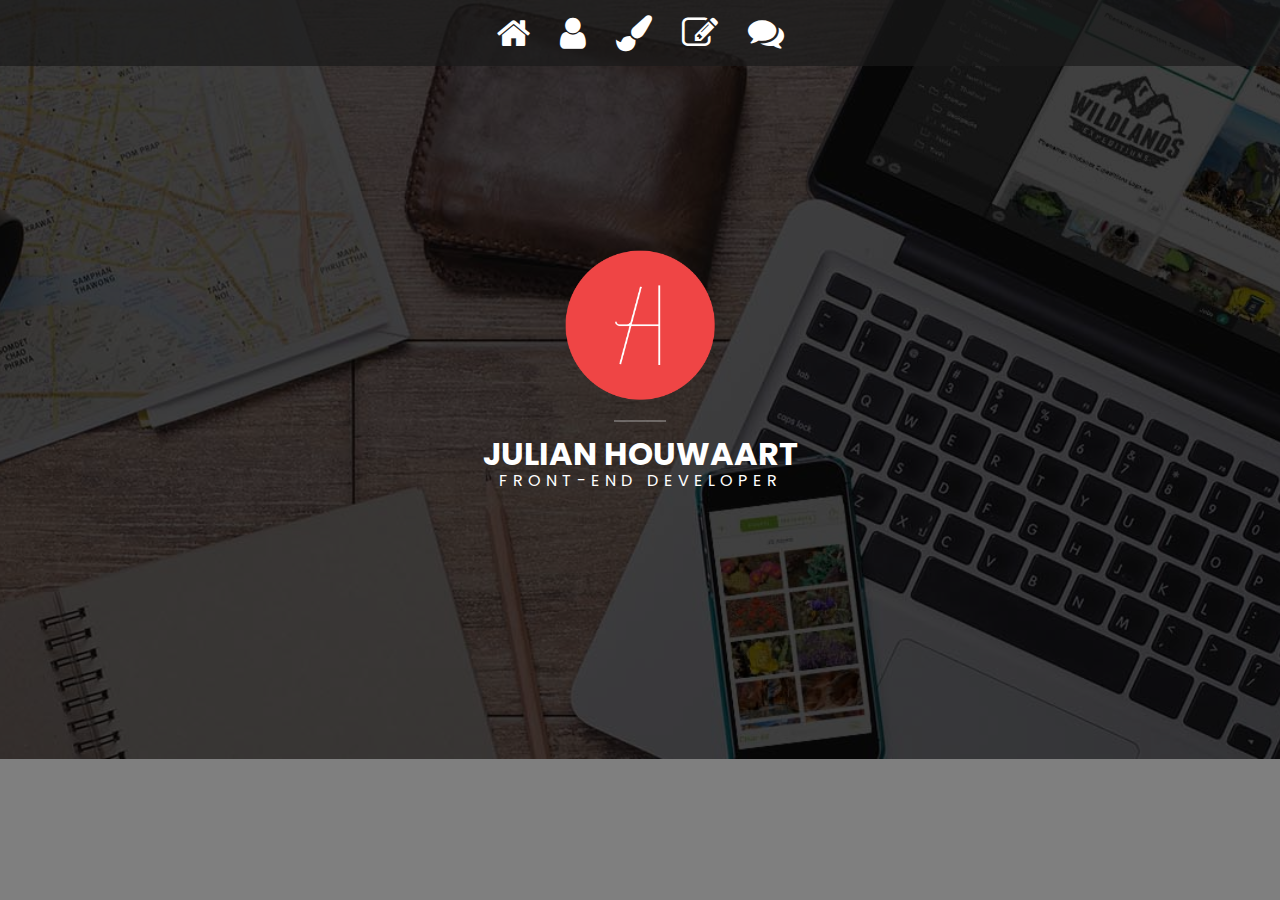
<file: index.html>
<!DOCTYPE html>
<html lang="en">
  <head>
    <meta charset="utf-8">
    <meta name="description" content="Portfolio Website">
    <meta name="author" content="Julian Houwaart">
    <meta name="keywords" content="portfolio, website">
    <meta name="viewport" content="width=device-width, initial-scale=1.0">
    <link rel="stylesheet" href="css/style.css">
    <link rel="stylesheet" href="https://cdnjs.cloudflare.com/ajax/libs/font-awesome/4.7.0/css/font-awesome.min.css">
    <link href="https://fonts.googleapis.com/css?family=Poppins:100,100i,200,200i,300,300i,400,400i,500,500i,600,600i,700,700i,800,800i,900,900i" rel="stylesheet">
    <title>Home | Portfolio</title>
  </head>
  <body>

    <nav>
      <a href="index.html" title="Home"><i class="fa fa-home" style="font-size:36px"></i></a>
      <a href="pages/about.html" title="About"><i class="fa fa-user" style="font-size:36px"></i></a>
      <a href="pages/skills.html" title="Skills"><i class="fa fa-paint-brush" style="font-size:36px"></i></a>
      <a href="#" title="Projects"><i class="fa fa-pencil-square-o" style="font-size:36px"></i></a>
      <a href="#" title="Contact"><i class="fa fa-comments" style="font-size:36px"></i></a>
    </nav>

      <header>
        <img src="img/logo.png" alt="logo">

        <article class="top_text">
          <hr>
          <h1>julian houwaart</h1>
          <p>front-end developer</p>
        </article>
      </header>

      <main>

      </main>

    <footer>

    </footer>

  </body>
</html>
</file>
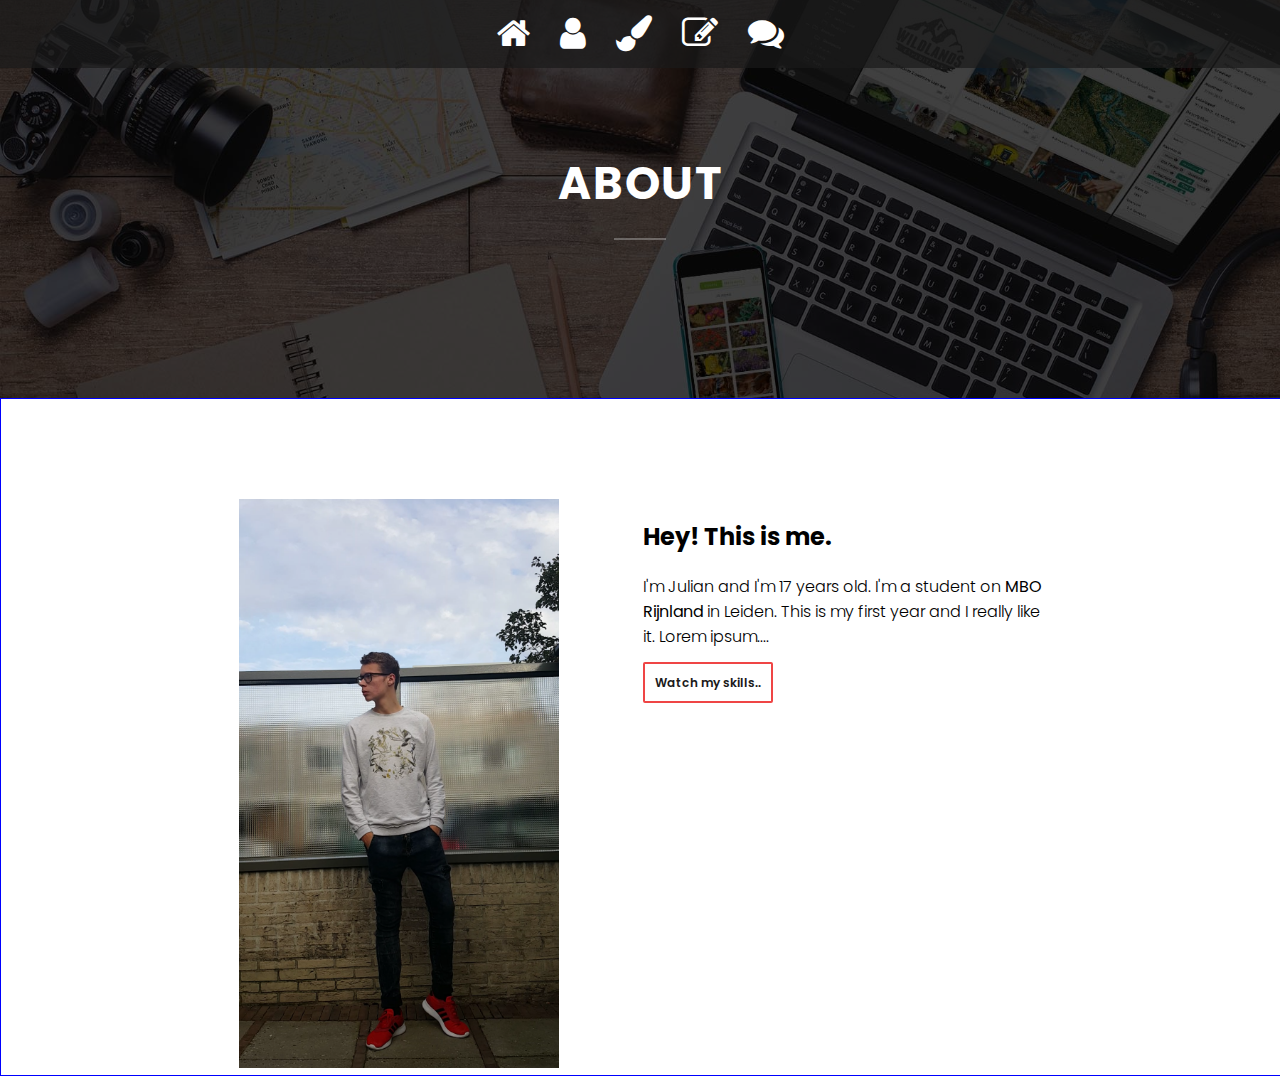
<file: pages/about.html>
<!DOCTYPE html>
<html lang="en">
  <head>
    <meta charset="utf-8">
    <meta name="description" content="Portfolio Website">
    <meta name="author" content="Julian Houwaart">
    <meta name="keywords" content="portfolio, website">
    <meta name="viewport" content="width=device-width, initial-scale=1.0">
    <link rel="stylesheet" href="../css/about.css">
    <link rel="stylesheet" href="https://cdnjs.cloudflare.com/ajax/libs/font-awesome/4.7.0/css/font-awesome.min.css">
    <link href="https://fonts.googleapis.com/css?family=Poppins:100,100i,200,200i,300,300i,400,400i,500,500i,600,600i,700,700i,800,800i,900,900i" rel="stylesheet">
    <title>About | Portfolio</title>
  </head>
  <body>

    <nav>
      <a href="../index.html" title="Home"><i class="fa fa-home" style="font-size:36px"></i></a>
      <a href="about.html" title="About"><i class="fa fa-user" style="font-size:36px"></i></a>
      <a href="skills.html" title="Skills"><i class="fa fa-paint-brush" style="font-size:36px"></i></a>
      <a href="#" title="Projects"><i class="fa fa-pencil-square-o" style="font-size:36px"></i></a>
      <a href="#" title="Contact"><i class="fa fa-comments" style="font-size:36px"></i></a>
    </nav>

      <header>
        <article class="top_text">
          <h1>about</h1>
          <hr>
        </article>
      </header>

      <main>
        <section id="about_content">
          <article>
            <img src="../img/ik.png" alt="ik">
          </article>

          <article>
            <h2>Hey! This is me.</h2>
            <p>I'm Julian and I'm 17 years old. I'm a student on <strong>MBO Rijnland</strong> in Leiden. This is my first year and I really like it. Lorem ipsum....</p>

            <a href="skills.html">Watch my skills..</a>
          </article>
        </section>
      </main>

    <footer>

    </footer>

  </body>
</html>
</file>
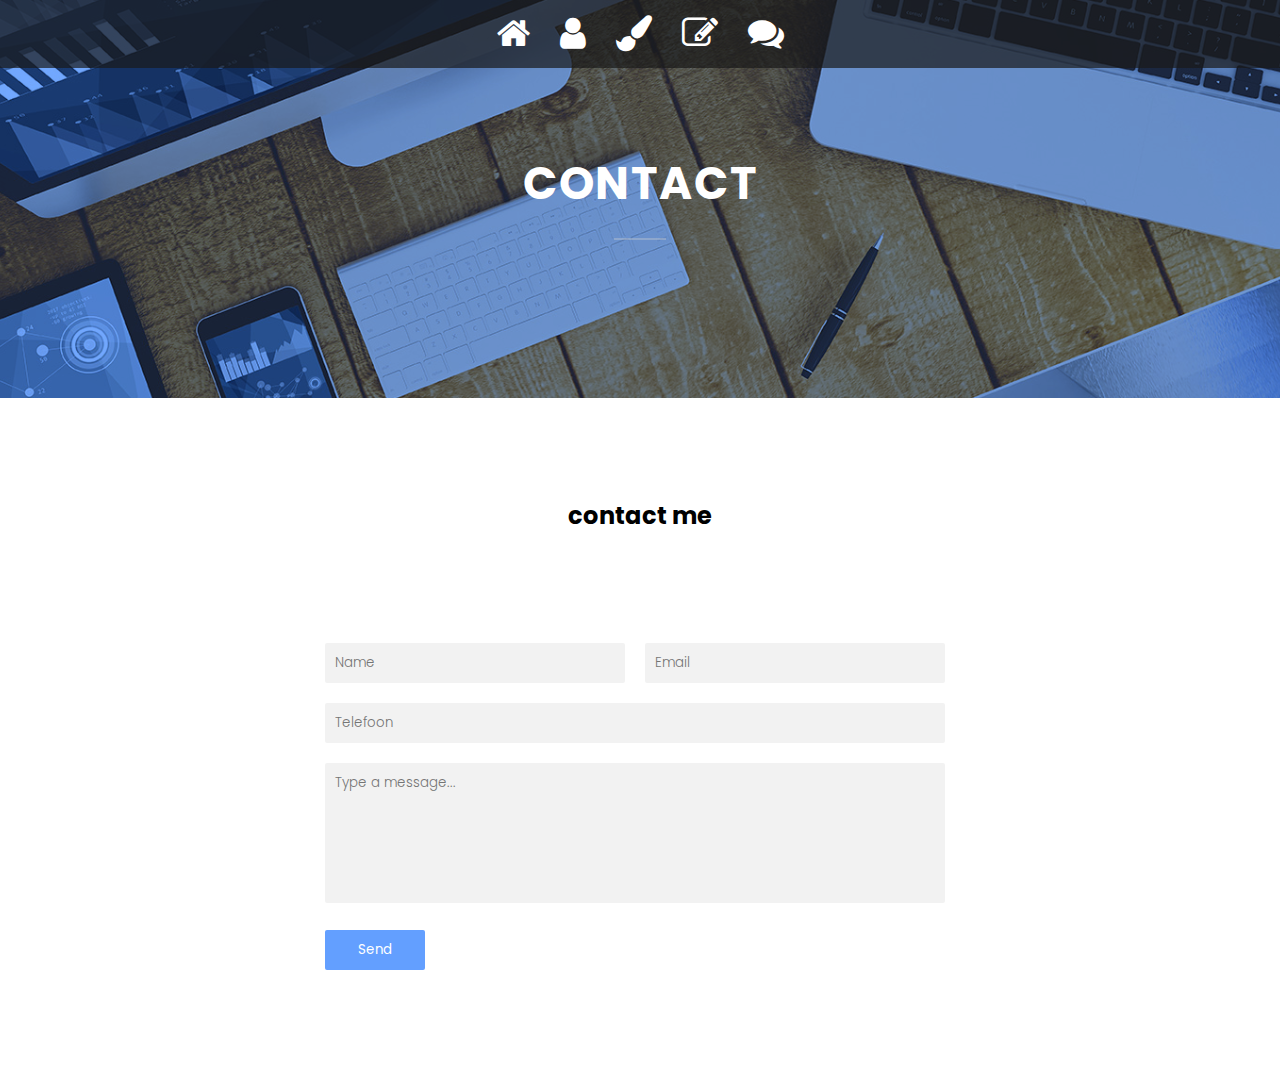
<file: pages/contact.html>
<!DOCTYPE html>
<html lang="en">
  <head>
    <meta charset="utf-8">
    <meta name="description" content="Portfolio Website">
    <meta name="author" content="Julian Houwaart">
    <meta name="keywords" content="portfolio, website">
    <meta name="viewport" content="width=device-width, initial-scale=1.0">
    <link rel="stylesheet" href="../css/contact.css">
    <link rel="stylesheet" href="https://cdnjs.cloudflare.com/ajax/libs/font-awesome/4.7.0/css/font-awesome.min.css">
    <link href="https://fonts.googleapis.com/css?family=Poppins:100,100i,200,200i,300,300i,400,400i,500,500i,600,600i,700,700i,800,800i,900,900i" rel="stylesheet">
    <title>Contact | Portfolio</title>
  </head>
  <body>

    <nav>
      <a href="../index.html" title="Home"><i class="fa fa-home" style="font-size:36px"></i></a>
      <a href="about.html" title="About"><i class="fa fa-user" style="font-size:36px"></i></a>
      <a href="skills.html" title="Skills"><i class="fa fa-paint-brush" style="font-size:36px"></i></a>
      <a href="projects.html" title="Projects"><i class="fa fa-pencil-square-o" style="font-size:36px"></i></a>
      <a href="contact.html" title="Contact"><i class="fa fa-comments" style="font-size:36px"></i></a>
    </nav>

      <header>
        <article class="top_text">
          <h1>contact</h1>
          <hr>
        </article>
      </header>

      <main>

        <section id="form_section">
          <h2>contact me</h2>
          <form action="index.html" method="post">
            <input type="name" name="name" placeholder="Name" required><input type="email" name="email" placeholder="Email" required><br>

            <input type="phone" name="phone" placeholder="Telefoon" required><br>

            <textarea name="message" rows="8" cols="80" placeholder="Type a message..."></textarea><br>

            <input type="submit" name="" value="Send">
          </form>
        </section>

      </main>


    <footer>

    </footer>

  </body>
</html>
</file>
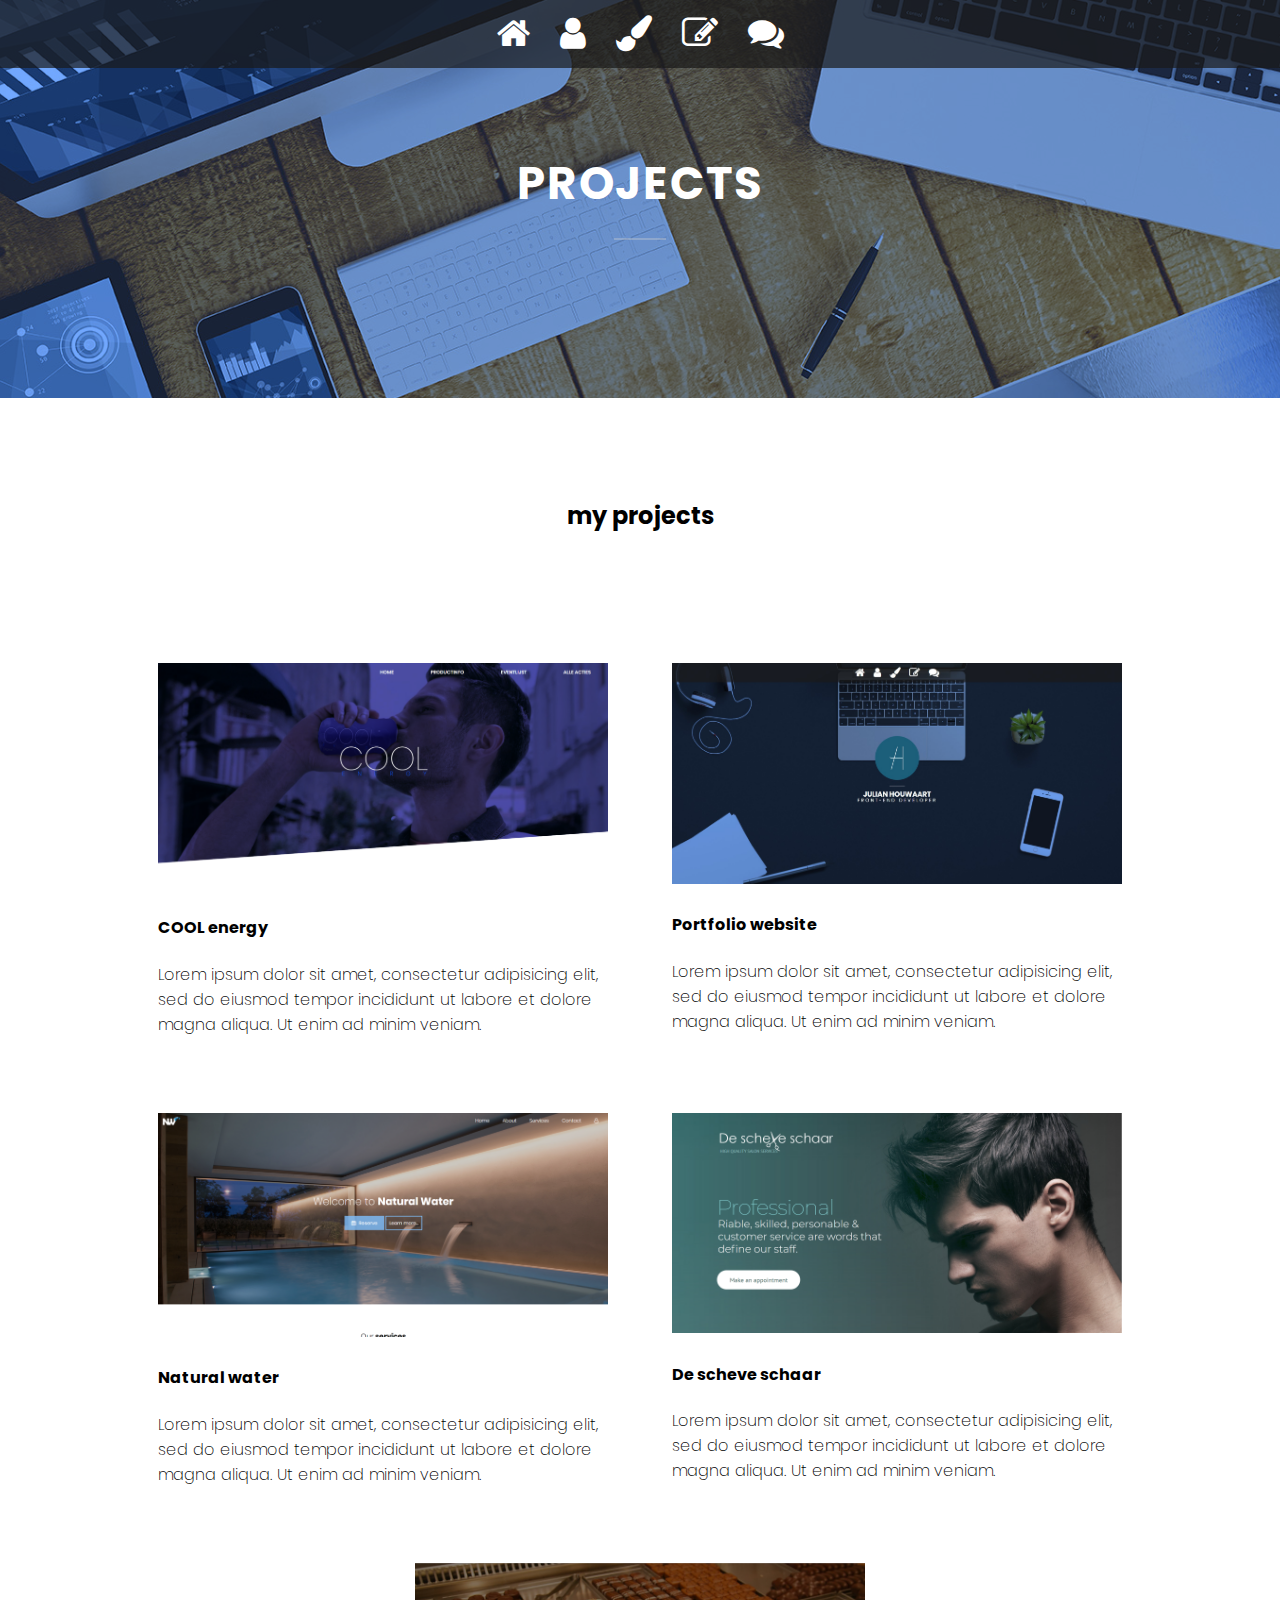
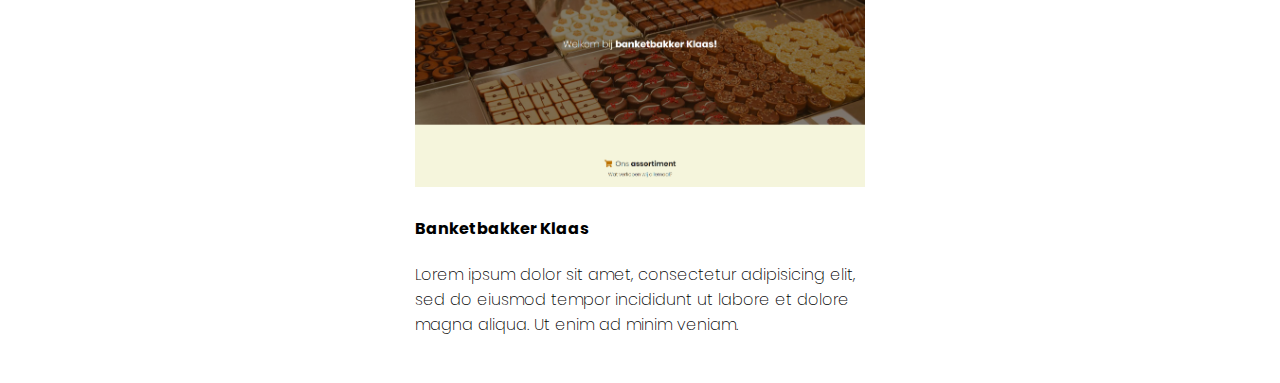
<file: pages/projects.html>
<!DOCTYPE html>
<html lang="en">
  <head>
    <meta charset="utf-8">
    <meta name="description" content="Portfolio Website">
    <meta name="author" content="Julian Houwaart">
    <meta name="keywords" content="portfolio, website">
    <meta name="viewport" content="width=device-width, initial-scale=1.0">
    <link rel="stylesheet" href="../css/projects.css">
    <link rel="stylesheet" href="https://cdnjs.cloudflare.com/ajax/libs/font-awesome/4.7.0/css/font-awesome.min.css">
    <link href="https://fonts.googleapis.com/css?family=Poppins:100,100i,200,200i,300,300i,400,400i,500,500i,600,600i,700,700i,800,800i,900,900i" rel="stylesheet">
    <title>Projects | Portfolio</title>
  </head>
  <body>

    <nav>
      <a href="../index.html" title="Home"><i class="fa fa-home" style="font-size:36px"></i></a>
      <a href="about.html" title="About"><i class="fa fa-user" style="font-size:36px"></i></a>
      <a href="skills.html" title="Skills"><i class="fa fa-paint-brush" style="font-size:36px"></i></a>
      <a href="projects.html" title="Projects"><i class="fa fa-pencil-square-o" style="font-size:36px"></i></a>
      <a href="contact.html" title="Contact"><i class="fa fa-comments" style="font-size:36px"></i></a>
    </nav>

      <header>
        <article class="top_text">
          <h1>projects</h1>
          <hr>
        </article>
      </header>

      <main>

        <section id="main_content">

          <h2>my projects</h2>
          <article>
            <img src="../img/shot1.png" alt="Cool energy website">
            <h4>COOL energy</h4>
            <p>Lorem ipsum dolor sit amet, consectetur adipisicing elit, sed do eiusmod tempor incididunt ut labore et dolore magna aliqua. Ut enim ad minim veniam.</p>
          </article>

          <article>
            <img src="../img/portfolio.jpg" alt="Portfolio website">
            <h4>Portfolio website</h4>
            <p>Lorem ipsum dolor sit amet, consectetur adipisicing elit, sed do eiusmod tempor incididunt ut labore et dolore magna aliqua. Ut enim ad minim veniam.</p>
          </article>

          <article>
            <img src="../img/shot3.png" alt="Natural water website">
            <h4>Natural water</h4>
            <p>Lorem ipsum dolor sit amet, consectetur adipisicing elit, sed do eiusmod tempor incididunt ut labore et dolore magna aliqua. Ut enim ad minim veniam.</p>
          </article>

          <article>
            <img src="../img/shot4.png" alt="De scheve schaar website">
            <h4>De scheve schaar</h4>
            <p>Lorem ipsum dolor sit amet, consectetur adipisicing elit, sed do eiusmod tempor incididunt ut labore et dolore magna aliqua. Ut enim ad minim veniam.</p>
          </article>

          <article>
            <img src="../img/shot5.png" alt="Banketbakker Klaas website">
            <h4>Banketbakker Klaas</h4>
            <p>Lorem ipsum dolor sit amet, consectetur adipisicing elit, sed do eiusmod tempor incididunt ut labore et dolore magna aliqua. Ut enim ad minim veniam.</p>
          </article>

        </section>

      </main>




    <footer>

    </footer>

  </body>
</html>
</file>
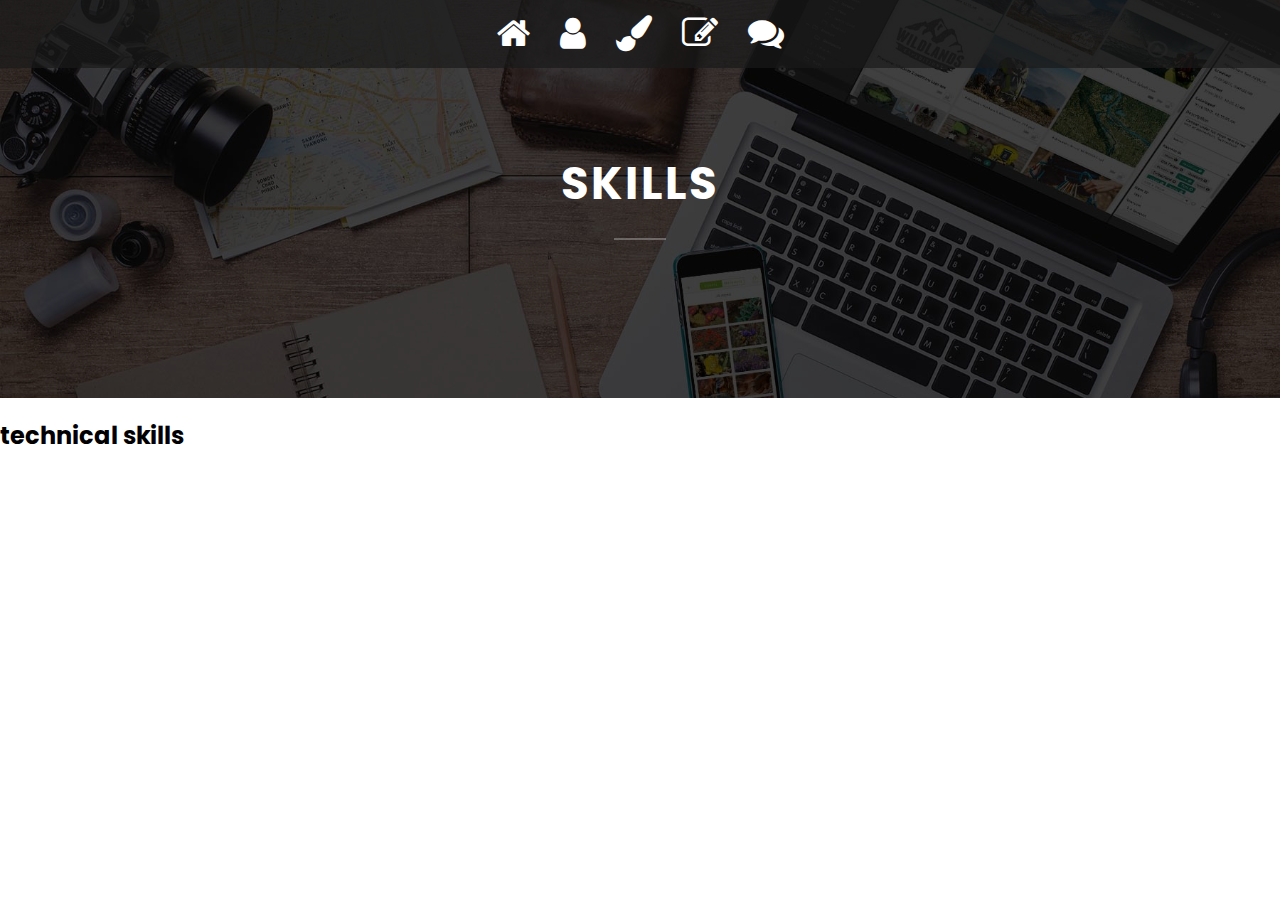
<file: pages/skills.html>
<!DOCTYPE html>
<html lang="en">
  <head>
    <meta charset="utf-8">
    <meta name="description" content="Portfolio Website">
    <meta name="author" content="Julian Houwaart">
    <meta name="keywords" content="portfolio, website">
    <meta name="viewport" content="width=device-width, initial-scale=1.0">
    <link rel="stylesheet" href="../css/skills.css">
    <link rel="stylesheet" href="https://cdnjs.cloudflare.com/ajax/libs/font-awesome/4.7.0/css/font-awesome.min.css">
    <link href="https://fonts.googleapis.com/css?family=Poppins:100,100i,200,200i,300,300i,400,400i,500,500i,600,600i,700,700i,800,800i,900,900i" rel="stylesheet">
    <title>About | Portfolio</title>
  </head>
  <body>

    <nav>
      <a href="../index.html" title="Home"><i class="fa fa-home" style="font-size:36px"></i></a>
      <a href="about.html" title="About"><i class="fa fa-user" style="font-size:36px"></i></a>
      <a href="skills.html" title="Skills"><i class="fa fa-paint-brush" style="font-size:36px"></i></a>
      <a href="#" title="Projects"><i class="fa fa-pencil-square-o" style="font-size:36px"></i></a>
      <a href="#" title="Contact"><i class="fa fa-comments" style="font-size:36px"></i></a>
    </nav>

      <header>
        <article class="top_text">
          <h1>skills</h1>
          <hr>
        </article>
      </header>

      <main>

        <h2>technical skills</h2>


      </main>

    <footer>

    </footer>

  </body>
</html>
</file>
<file: css/style.css>
body {
  margin: 0;
  padding: 0;
  background-image: url("../img/banner2.jpg");
  padding-top: 250px;
  padding-bottom: 250px;
  background-position: center;
  background-repeat: no-repeat;
  background-size: cover;
  background-color: rgba(0, 0, 0, .5);
  background-blend-mode: multiply;
}

nav {
  width: 100%;
  display: flex;
  justify-content: center;
  background-color: rgba(26, 26, 26, 0.7);
  position: absolute;
  top: 0;
}

nav a {
  padding: 15px;
  text-decoration: none;
}

nav a:hover {
  background-color: #ef4545;
}

nav i {
  color: white;
}

header {

}

header img {
  width: 150px;
  display: block;
  margin: 0px auto;
}

header h1 {
  text-transform: uppercase;
  text-align: center;
  color: white;
  font-family: 'Poppins', sans-serif;
  margin: 0;
}

header p {
  text-transform: uppercase;
  text-align: center;
  color: white;
  font-family: 'Poppins', sans-serif;
  margin-top: -10px;
  letter-spacing: 5px;
}

hr {
  margin-top: 20px;
  border: 1px solid rgba(211, 211, 211, 0.2);
  background-color: rgba(211, 211, 211, 0.2);
  width: 50px;
}
</file>
<file: css/about.css>
body {
  margin: 0;
  padding: 0;
  font-family: 'Poppins', sans-serif;
}

nav {
  width: 100%;
  display: flex;
  justify-content: center;
  background-color: rgba(26, 26, 26, 0.7);
  position: absolute;
  top: 0;
}

nav a {
  padding: 15px;
  text-decoration: none;
}

nav a:hover {
  background-color: #ef4545;
}

nav i {
  color: white;
}

header {
  background-image: url("../img/banner2.jpg");
  padding-top: 150px;
  padding-bottom: 150px;
  background-position: center;
  background-repeat: no-repeat;
  background-size: cover;
  background-color: rgba(0, 0, 0, .5);
  background-blend-mode: multiply;
}

header h1 {
  font-size: 45px;
  text-transform: uppercase;
  text-align: center;
  color: white;
  margin: 0;
  letter-spacing: 2px;
}

hr {
  margin-top: 20px;
  border: 1px solid rgba(211, 211, 211, 0.2);
  background-color: rgba(211, 211, 211, 0.2);
  width: 50px;
}

#about_content {
  width: 100%;
  border: 1px solid blue;
  text-align: center;
  padding-top: 100px;
}

#about_content img {
  width: 320px;
  margin-right: 100px;
}

#about_content article {
  display: inline-block;
  vertical-align: top;
  width: 400px;
  text-align: left;
}

#about_content article p {
  font-weight: 300;
  margin-bottom: 20px;
}

#about_content article a {
  color: #1a1a1a;
  text-decoration: none;
  border: 2px solid #ef4545;
  padding: 10px;
  border-radius: 2px;
  font-size: 12px;
  font-weight: 600;
}

#about_content article a:hover {
  transition: .5s;
  color: white;
  background-color: #ef4545;
}
</file>
<file: css/contact.css>
body {
  margin: 0;
  padding: 0;
  font-family: 'Poppins', sans-serif;
}

nav {
  width: 100%;
  display: flex;
  justify-content: center;
  background-color: rgba(26, 26, 26, 0.7);
  position: absolute;
  top: 0;
}

nav a {
  padding: 15px;
  text-decoration: none;
}

nav a:hover {
  background-color: rgba(99, 159, 255, 0.5);
}

nav i {
  color: white;
}

header {
  background-image: url("../img/banner4.jpg");
  padding-top: 150px;
  padding-bottom: 150px;
  background-position: center;
  background-repeat: no-repeat;
  background-size: cover;
  background-color: rgba(99, 159, 255, 0.9);
  background-blend-mode: multiply;
}

header h1 {
  font-size: 45px;
  text-transform: uppercase;
  text-align: center;
  color: white;
  margin: 0;
  letter-spacing: 2px;
}

hr {
  margin-top: 20px;
  border: 1px solid rgba(211, 211, 211, 0.2);
  background-color: rgba(211, 211, 211, 0.2);
  width: 50px;
}

form {
  width: 650px;
  margin: 0px auto;
}

#form_section {
  width: 100%;
  margin: 0px auto;
  padding-top: 100px;
  padding-bottom: 100px;
}

#form_section h2 {
  margin: 0px;
  text-align: center;
  padding-bottom: 100px;
}

input[type=name], input[type=email] {
  width: 280px;
}

input[type=phone] {
  width: 600px;
}

input {
  padding: 10px;
  border: none;
  background-color: #f2f2f2;
  margin: 10px;
  font-family: 'Poppins', sans-serif;
  border-radius: 2px;
}

textarea {
  width: 600px;
  padding: 10px;
  border: none;
  background-color: #f2f2f2;
  margin: 10px;
  resize: none;
  border-radius: 2px;
}

::placeholder {
  font-family: 'Poppins', sans-serif;
  font-weight: 300;
}

input[type=submit] {
  background-color: rgb(99, 159, 255);
  color: white;
  font-family: 'Poppins', sans-serif;
  width: 100px;
  border-radius: 2px;
}
</file>
<file: css/projects.css>
body {
  margin: 0;
  padding: 0;
  font-family: 'Poppins', sans-serif;
}

nav {
  width: 100%;
  display: flex;
  justify-content: center;
  background-color: rgba(26, 26, 26, 0.7);
  position: absolute;
  top: 0;
}

nav a {
  padding: 15px;
  text-decoration: none;
}

nav a:hover {
  background-color: rgba(99, 159, 255, 0.5);
}

nav i {
  color: white;
}

header {
  background-image: url("../img/banner4.jpg");
  padding-top: 150px;
  padding-bottom: 150px;
  background-position: center;
  background-repeat: no-repeat;
  background-size: cover;
  background-color: rgba(99, 159, 255, 0.9);
  background-blend-mode: multiply;
}

header h1 {
  font-size: 45px;
  text-transform: uppercase;
  text-align: center;
  color: white;
  margin: 0;
  letter-spacing: 2px;
}

hr {
  margin-top: 20px;
  border: 1px solid rgba(211, 211, 211, 0.2);
  background-color: rgba(211, 211, 211, 0.2);
  width: 50px;
}

main h2 {
  margin: 0px;
  text-align: center;
  padding-bottom: 100px;
}

#main_content {
  width: 100%;
  text-align: center;
  padding-top: 100px;
}

#main_content img {
  width: 450px;
}

#main_content article {
  display: inline-block;
  vertical-align: top;
  width: 450px;
  text-align: center;
  margin: 30px;
}

#main_content article p {
  text-align: left;
  width: 450px;
  font-weight: 200;
}

#main_content article h4 {
  text-align: left;
}
</file>
<file: css/skills.css>
body {
  margin: 0;
  padding: 0;
  font-family: 'Poppins', sans-serif;
}

nav {
  width: 100%;
  display: flex;
  justify-content: center;
  background-color: rgba(26, 26, 26, 0.7);
  position: absolute;
  top: 0;
}

nav a {
  padding: 15px;
  text-decoration: none;
}

nav a:hover {
  background-color: #ef4545;
}

nav i {
  color: white;
}

header {
  background-image: url("../img/banner2.jpg");
  padding-top: 150px;
  padding-bottom: 150px;
  background-position: center;
  background-repeat: no-repeat;
  background-size: cover;
  background-color: rgba(0, 0, 0, .5);
  background-blend-mode: multiply;
}

header h1 {
  font-size: 45px;
  text-transform: uppercase;
  text-align: center;
  color: white;
  margin: 0;
  letter-spacing: 2px;
}

hr {
  margin-top: 20px;
  border: 1px solid rgba(211, 211, 211, 0.2);
  background-color: rgba(211, 211, 211, 0.2);
  width: 50px;
}
</file>
